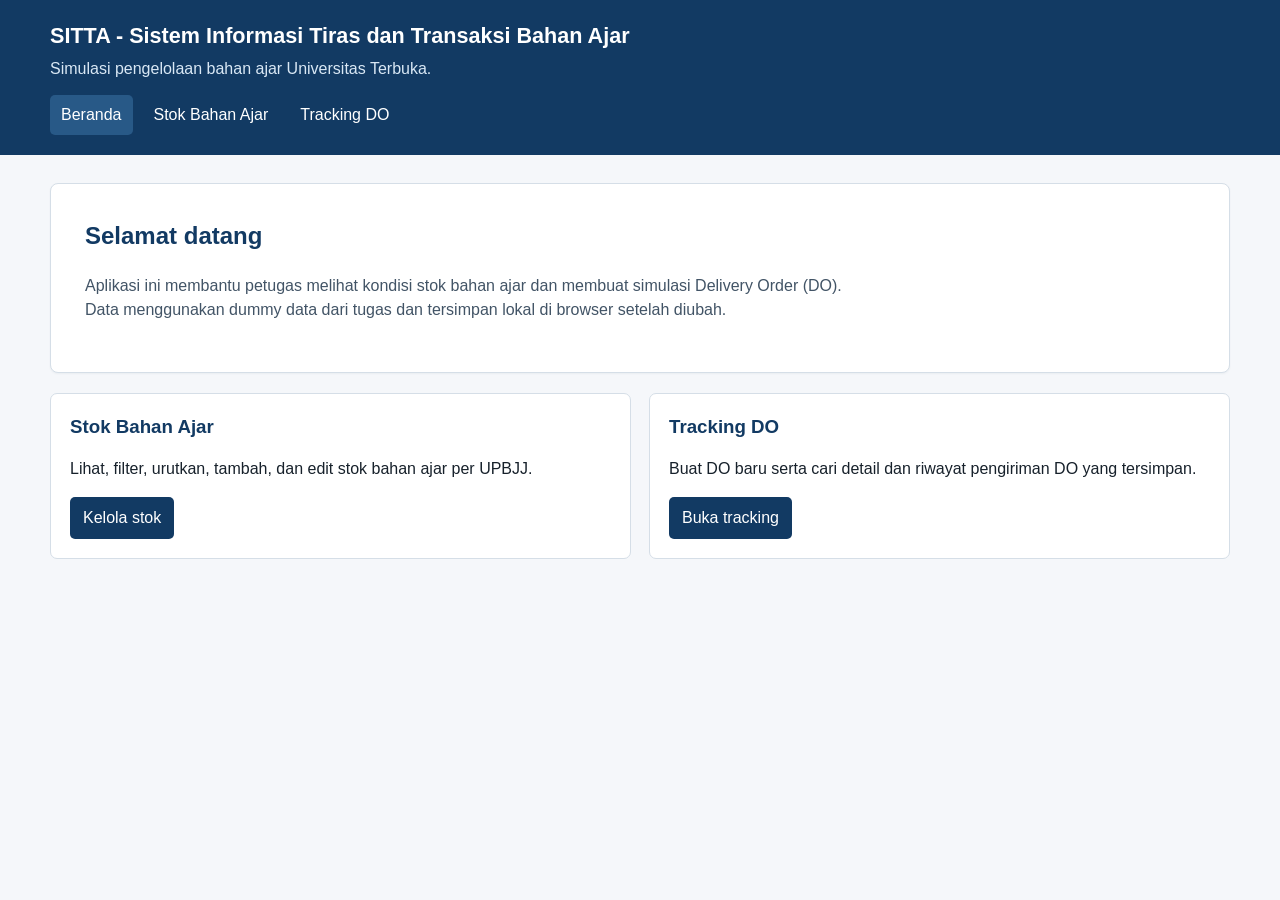
<file: index.html>
<!doctype html>
<html lang="id">
  <head>
    <meta charset="utf-8" />
    <meta name="viewport" content="width=device-width,initial-scale=1" />
    <title>SITTA UT</title>
    <link rel="stylesheet" href="css/style.css" />
  </head>
  <body>
    <header class="site-header">
      <h1>SITTA - Sistem Informasi Tiras dan Transaksi Bahan Ajar</h1>
      <p>Simulasi pengelolaan bahan ajar Universitas Terbuka.</p>
      <nav>
        <a class="active" href="index.html">Beranda</a
        ><a href="stok.html">Stok Bahan Ajar</a
        ><a href="tracking.html">Tracking DO</a>
      </nav>
    </header>
    <main>
      <section class="panel hero">
        <h2>Selamat datang</h2>
        <p class="lead">
          Aplikasi ini membantu petugas melihat kondisi stok bahan ajar dan
          membuat simulasi Delivery Order (DO). Data menggunakan dummy data dari
          tugas dan tersimpan lokal di browser setelah diubah.
        </p>
      </section>
      <section class="cards">
        <article class="card">
          <h3>Stok Bahan Ajar</h3>
          <p>
            Lihat, filter, urutkan, tambah, dan edit stok bahan ajar per UPBJJ.
          </p>
          <a class="button" href="stok.html">Kelola stok</a>
        </article>
        <article class="card">
          <h3>Tracking DO</h3>
          <p>
            Buat DO baru serta cari detail dan riwayat pengiriman DO yang
            tersimpan.
          </p>
          <a class="button" href="tracking.html">Buka tracking</a>
        </article>
      </section>
    </main>
  </body>
</html>
</file>
<file: css/style.css>
:root { --biru:#123a63; --biru-muda:#eaf3fb; --teks:#17212b; --garis:#d5dee7; --hijau:#18794e; --oranye:#b45309; --merah:#b42318; }
* { box-sizing:border-box; }
body { margin:0; font-family:Arial, Helvetica, sans-serif; background:#f5f7fa; color:var(--teks); line-height:1.5; }
.site-header { background:var(--biru); color:#fff; padding:20px max(20px, calc((100% - 1180px) / 2)); }
.site-header h1 { margin:0 0 5px; font-size:1.35rem; }.site-header p { margin:0; color:#d9e8f5; }
nav { margin-top:14px; display:flex; gap:10px; flex-wrap:wrap; } nav a { color:#fff; text-decoration:none; padding:8px 11px; border-radius:5px; } nav a:hover, nav a.active { background:#285987; }
main { width:min(1180px, calc(100% - 32px)); margin:28px auto 42px; }.panel { background:#fff; border:1px solid var(--garis); border-radius:8px; padding:20px; margin-bottom:20px; box-shadow:0 1px 2px #17324a0d; }
h2,h3 { color:var(--biru); margin-top:0; }.lead { max-width:760px; color:#425466; }.grid { display:grid; grid-template-columns:repeat(auto-fit,minmax(220px,1fr)); gap:16px; }.form-grid { display:grid; grid-template-columns:repeat(4,minmax(160px,1fr)); gap:14px; align-items:end; }
label { display:block; font-size:.88rem; font-weight:bold; color:#334155; } input,select,button { font:inherit; } input,select { margin-top:5px; width:100%; padding:9px; border:1px solid #aebdca; border-radius:5px; background:#fff; } button,.button { border:0; border-radius:5px; padding:9px 13px; background:var(--biru); color:#fff; cursor:pointer; text-decoration:none; display:inline-block; } button:hover,.button:hover { background:#0e2e4d; }.button.secondary,button.secondary { background:#687785; }.button.danger { background:#a62b25; }
.table-wrap { overflow-x:auto; } table { width:100%; border-collapse:collapse; font-size:.9rem; } th,td { padding:10px; border-bottom:1px solid var(--garis); vertical-align:top; text-align:left; } th { background:#f1f6fa; color:#203b55; white-space:nowrap; }.status { font-weight:bold; white-space:nowrap; }.aman { color:var(--hijau); }.menipis { color:var(--oranye); }.kosong { color:var(--merah); }.notice { padding:11px 13px; border-radius:5px; margin:12px 0; }.success { background:#e8f6ee; color:#146c43; }.error { background:#fdecec; color:#9b1c1c; }.muted { color:#64748b; }.small { font-size:.85rem; }.actions { display:flex; gap:8px; flex-wrap:wrap; }.field-error { color:var(--merah); font-size:.8rem; margin:4px 0 0; }.detail-box { background:var(--biru-muda); border-left:4px solid var(--biru); padding:14px; margin-top:14px; }.timeline { list-style:none; padding:0; }.timeline li { border-left:2px solid #86a9c5; margin-left:6px; padding:0 0 13px 14px; }.timeline time { font-weight:bold; color:var(--biru); display:block; }.hero { padding:34px; }.cards { display:grid; grid-template-columns:repeat(auto-fit,minmax(260px,1fr)); gap:18px; }.card { border:1px solid var(--garis); border-radius:7px; padding:19px; background:#fff; }.card h3 { margin-bottom:8px; }
/* Tata letak khusus filter agar kontrol checkbox tidak mengikuti lebar input. */
.filter-grid { display:grid; grid-template-columns:repeat(3,minmax(170px,1fr)) minmax(210px,1.2fr); gap:18px; align-items:end; }
.filter-actions { display:flex; flex-wrap:wrap; align-items:center; gap:9px 14px; min-height:42px; }
.check-label { display:inline-flex; align-items:center; gap:7px; font-weight:normal; white-space:nowrap; }
.check-label input { width:auto; margin:0; accent-color:var(--biru); }
.filter-actions button { padding:8px 11px; }
.table-summary { display:flex; justify-content:space-between; gap:12px; align-items:center; margin:-5px 0 15px; padding:10px 12px; background:#f1f6fa; border-left:3px solid var(--biru); font-size:.92rem; }
.toolbar-panel { display:flex; align-items:center; justify-content:space-between; gap:16px; }.toolbar-panel h2 { margin-bottom:4px; }.toolbar-panel p { margin:0; }.modal-backdrop { position:fixed; z-index:10; inset:0; background:rgba(15,35,55,.56); display:flex; align-items:center; justify-content:center; padding:20px; }.modal { width:min(920px,100%); max-height:calc(100vh - 40px); overflow:auto; background:#fff; border-radius:9px; padding:22px; box-shadow:0 16px 40px rgba(0,0,0,.25); }.modal-header { display:flex; justify-content:space-between; gap:16px; align-items:flex-start; margin-bottom:18px; }.modal-header h2 { margin:0; }.icon-button { font-size:1.55rem; line-height:1; padding:3px 10px; background:transparent; color:#425466; }.icon-button:hover { background:#e8edf2; color:#17212b; }
@media (max-width:900px) { .filter-grid { grid-template-columns:1fr 1fr; } .table-summary { align-items:flex-start; flex-direction:column; } }
@media (max-width:760px) { main { width:min(100% - 20px, 1180px); margin-top:14px; }.panel,.hero { padding:15px; }.form-grid,.filter-grid { grid-template-columns:1fr 1fr; } th,td { padding:8px; } }
@media (max-width:440px) { .form-grid { grid-template-columns:1fr; }.site-header { padding:18px 14px; }.toolbar-panel { align-items:flex-start; flex-direction:column; }.modal { padding:16px; } }
</file>
